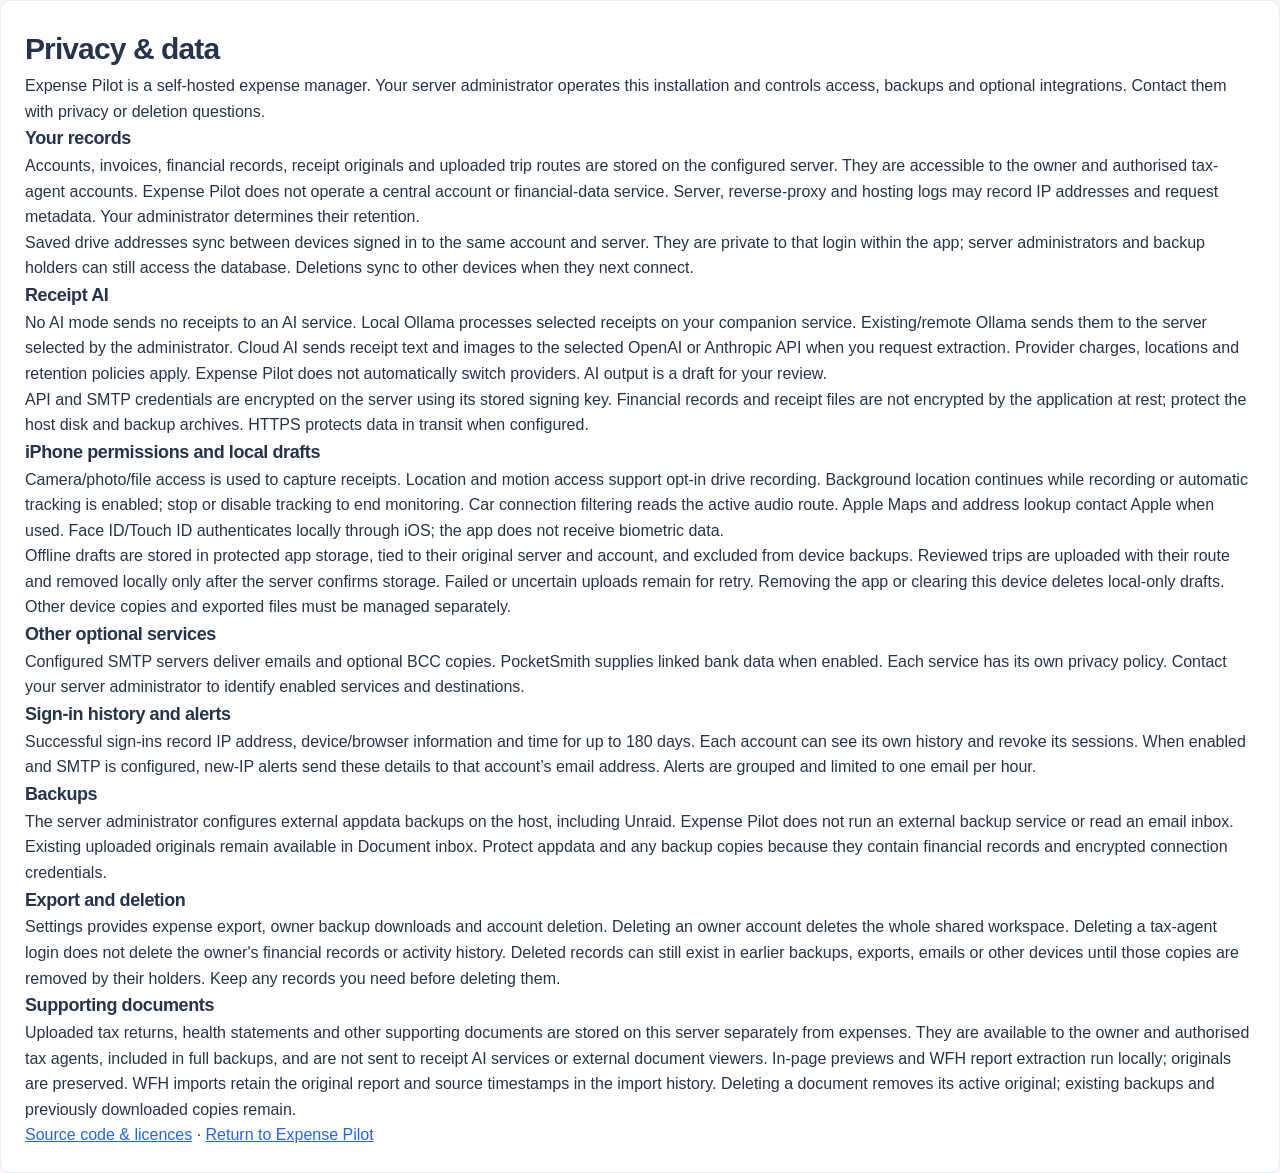
<file: server/static/privacy.html>
<!doctype html>
<html lang="en"><head><meta charset="utf-8"><meta name="viewport" content="width=device-width,initial-scale=1"><title>Privacy & data · Expense Pilot</title><link rel="stylesheet" href="/static/style.css"></head>
<body><main class="content"><article class="card"><h1>Privacy & data</h1><p>Expense Pilot is a self-hosted expense manager. Your server administrator operates this installation and controls access, backups and optional integrations. Contact them with privacy or deletion questions.</p>
<h2>Your records</h2><p>Accounts, invoices, financial records, receipt originals and uploaded trip routes are stored on the configured server. They are accessible to the owner and authorised tax-agent accounts. Expense Pilot does not operate a central account or financial-data service. Server, reverse-proxy and hosting logs may record IP addresses and request metadata. Your administrator determines their retention.</p>
<p>Saved drive addresses sync between devices signed in to the same account and server. They are private to that login within the app; server administrators and backup holders can still access the database. Deletions sync to other devices when they next connect.</p>
<h2>Receipt AI</h2><p>No AI mode sends no receipts to an AI service. Local Ollama processes selected receipts on your companion service. Existing/remote Ollama sends them to the server selected by the administrator. Cloud AI sends receipt text and images to the selected OpenAI or Anthropic API when you request extraction. Provider charges, locations and retention policies apply. Expense Pilot does not automatically switch providers. AI output is a draft for your review.</p><p>API and SMTP credentials are encrypted on the server using its stored signing key. Financial records and receipt files are not encrypted by the application at rest; protect the host disk and backup archives. HTTPS protects data in transit when configured.</p>
<h2>iPhone permissions and local drafts</h2><p>Camera/photo/file access is used to capture receipts. Location and motion access support opt-in drive recording. Background location continues while recording or automatic tracking is enabled; stop or disable tracking to end monitoring. Car connection filtering reads the active audio route. Apple Maps and address lookup contact Apple when used. Face ID/Touch ID authenticates locally through iOS; the app does not receive biometric data.</p><p>Offline drafts are stored in protected app storage, tied to their original server and account, and excluded from device backups. Reviewed trips are uploaded with their route and removed locally only after the server confirms storage. Failed or uncertain uploads remain for retry. Removing the app or clearing this device deletes local-only drafts. Other device copies and exported files must be managed separately.</p>
<h2>Other optional services</h2><p>Configured SMTP servers deliver emails and optional BCC copies. PocketSmith supplies linked bank data when enabled. Each service has its own privacy policy. Contact your server administrator to identify enabled services and destinations.</p>
<h2>Sign-in history and alerts</h2><p>Successful sign-ins record IP address, device/browser information and time for up to 180 days. Each account can see its own history and revoke its sessions. When enabled and SMTP is configured, new-IP alerts send these details to that account’s email address. Alerts are grouped and limited to one email per hour.</p><h2>Backups</h2><p>The server administrator configures external appdata backups on the host, including Unraid. Expense Pilot does not run an external backup service or read an email inbox. Existing uploaded originals remain available in Document inbox. Protect appdata and any backup copies because they contain financial records and encrypted connection credentials.</p><h2>Export and deletion</h2><p>Settings provides expense export, owner backup downloads and account deletion. Deleting an owner account deletes the whole shared workspace. Deleting a tax-agent login does not delete the owner's financial records or activity history. Deleted records can still exist in earlier backups, exports, emails or other devices until those copies are removed by their holders. Keep any records you need before deleting them.</p><h2>Supporting documents</h2><p>Uploaded tax returns, health statements and other supporting documents are stored on this server separately from expenses. They are available to the owner and authorised tax agents, included in full backups, and are not sent to receipt AI services or external document viewers. In-page previews and WFH report extraction run locally; originals are preserved. WFH imports retain the original report and source timestamps in the import history. Deleting a document removes its active original; existing backups and previously downloaded copies remain.</p><p><a href="/about">Source code & licences</a> · <a href="/">Return to Expense Pilot</a></p></article></main></body></html>
</file>
<file: static/style.css>
:root{--ink:#293b32;--muted:#758078;--green:#315943;--lime:#d9e8aa;--cream:#f7f8f2;--line:#e3e7df;--white:#fff;--orange:#a8743a}*{box-sizing:border-box}body{margin:0;background:var(--cream);color:var(--ink);font:14px/1.55 -apple-system,BlinkMacSystemFont,"Segoe UI",sans-serif}button,input,select,textarea{font:inherit}button,a,input,select{ -webkit-tap-highlight-color:transparent}button{cursor:pointer;border:0;border-radius:9px;background:var(--green);color:white;padding:11px 17px;font-weight:600}button:hover{filter:brightness(.95)}button:disabled{opacity:.5;cursor:wait}button.secondary{background:white;border:1px solid var(--line);color:var(--ink)}button.ghost{background:transparent;color:var(--muted);padding:7px 10px}button.danger{background:#f9ece7;color:#9c4c38}a{color:var(--green)}h1,h2,h3,p{margin:0}h1{font-size:32px;letter-spacing:-1px;font-weight:650}h2{font-size:19px;letter-spacing:-.4px}h3{font-size:15px}small,.muted{color:var(--muted)}.shell{display:grid;grid-template-columns:235px 1fr;min-height:100vh}.sidebar{background:#fff;border-right:1px solid var(--line);padding:30px 20px;display:flex;flex-direction:column;position:sticky;top:0;height:100vh}.brand{font-weight:750;font-size:20px;letter-spacing:-.8px;display:flex;align-items:center;gap:10px}.brandmark{background:var(--lime);width:34px;height:34px;border-radius:12px;display:grid;place-items:center;font-size:25px;letter-spacing:0;padding-right:0}.brand small{display:block;font-size:12px;letter-spacing:2px;text-transform:uppercase}.workspace{padding:16px 12px;background:var(--cream);border:1px solid var(--line);border-radius:10px;margin:32px 0 24px}.workspace small{display:block;font-size:13px}nav{display:grid;gap:5px}nav button{background:transparent;color:#6b766e;text-align:left;display:flex;gap:13px;align-items:center;font-weight:500;padding:12px}nav button.active{background:#eaf0e2;color:var(--green);font-weight:650}.nav-icon{font-size:18px;width:22px;text-align:center}.sidebar-bottom{margin-top:auto;padding-top:28px}.profile{display:flex;align-items:center;gap:10px;padding-top:18px;border-top:1px solid var(--line)}.avatar{width:34px;height:34px;background:#e5ebe0;border-radius:50%;display:grid;place-items:center;font-weight:600}.profile small{font-size:13px;display:block}.main{padding:30px 46px 48px;min-width:0;max-width:1600px;width:100%;margin:auto}.topline{display:flex;justify-content:space-between;align-items:center;color:var(--muted);font-size:14px;padding-bottom:30px}.pill{border-radius:6px;background:#eef2e8;color:#5d735e;padding:4px 8px;font-size:13px;white-space:nowrap}.pill.work{background:#e8eef9;color:#597099}.pill.business{background:#e6efe5;color:#4d7455}.pill.personal{background:#f0eee9;color:#8c8577}.pill.review{background:#faf0d9;color:#a1803f}.heading{display:flex;justify-content:space-between;align-items:center;gap:18px;margin-bottom:27px}.heading p{color:var(--muted);margin-top:5px}.actions{display:flex;gap:8px;align-items:center}.cards{display:grid;grid-template-columns:repeat(4,1fr);gap:17px;margin:24px 0}.card{background:white;border:1px solid var(--line);border-radius:13px;padding:23px}.card .label{color:#718072;font-size:14px;font-weight:600}.metric{font-size:29px;font-weight:620;letter-spacing:-.8px;margin:13px 0 9px}.card.feature{background:#eaf0db;border-color:#dfe7cc}.card small{font-size:13px}.section-grid{display:grid;grid-template-columns:1.6fr 1fr;gap:20px;margin:24px 0}.section-title{display:flex;align-items:center;justify-content:space-between;gap:12px;margin-bottom:24px}.barrow{display:grid;grid-template-columns:108px 1fr 80px;align-items:center;gap:12px;margin:21px 0;font-size:14px}.track{background:#f2f4ee;height:10px;border-radius:5px;overflow:hidden}.bar{height:10px;border-radius:5px;background:#aac294}.bar.alt{background:#abc0d7}.right{text-align:right}.review-box{background:#f5f6ef;border-radius:9px;padding:17px;margin:15px 0;display:flex;align-items:center;gap:14px}.bubble{background:#e4ebd2;border-radius:10px;width:42px;height:42px;display:grid;place-items:center;font-size:20px}.panel{border:1px solid var(--line);background:white;border-radius:13px;overflow:hidden}.panel-header{padding:21px 23px;display:flex;justify-content:space-between;gap:12px;align-items:center}.toolbar{display:flex;gap:10px;align-items:center;flex-wrap:wrap;margin:20px 0}.toolbar input{flex:1;min-width:200px}.toolbar select{width:auto}.table-wrap{overflow:auto}table{border-collapse:collapse;width:100%;text-align:left;white-space:nowrap}th{font-size:12px;text-transform:uppercase;letter-spacing:.8px;color:#889187;background:#fafbf7;font-weight:600}td,th{padding:15px 20px;border-bottom:1px solid #eff1ea}tr:last-child td{border-bottom:0}td{font-size:14px}td strong{font-size:15px}.merchant{display:flex;align-items:center;gap:11px}.merchant-icon{width:32px;height:32px;background:#f1f3ec;border-radius:9px;display:grid;place-items:center;color:#7b8874;font-size:16px}.empty{padding:48px 25px;text-align:center;color:var(--muted)}.empty h2{color:var(--ink);margin:12px 0 7px}.empty button{margin-top:19px}.footnote{color:#899184;font-size:13px;margin-top:18px}.grid2{display:grid;grid-template-columns:1fr 1fr;gap:16px}.grid3{display:grid;grid-template-columns:repeat(3,1fr);gap:16px}.span2{grid-column:1/-1}.field{display:flex;flex-direction:column;gap:6px;margin-bottom:15px}.field label{font-size:14px;font-weight:600}.field small{font-size:13px}input,select,textarea{width:100%;border:1px solid #dce2d7;background:#fff;color:var(--ink);padding:10px 12px;border-radius:8px;outline:none}input:focus,select:focus,textarea:focus{border-color:#8aa47b;box-shadow:0 0 0 3px #e7eedf}input[type=checkbox]{width:16px;height:16px;accent-color:var(--green)}.check{display:flex;gap:9px;align-items:center;margin:13px 0;font-size:14px}textarea{resize:vertical;min-height:80px}dialog{border:1px solid var(--line);border-radius:16px;padding:28px;width:min(720px,94vw);max-height:90vh;color:var(--ink)}dialog::backdrop{background:#16251b80;backdrop-filter:blur(3px)}.modal-title{display:flex;justify-content:space-between;align-items:center;margin-bottom:22px}.modal-footer{display:flex;justify-content:flex-end;gap:9px;margin-top:23px}.notice{padding:13px 16px;background:#f4f5ed;border:1px solid #e5e8da;border-radius:9px;font-size:14px;color:#68755d;margin-bottom:20px}.error{padding:12px;background:#faede7;border-radius:8px;color:#a0442e;margin:12px 0;font-size:14px}.drop{padding:20px;border:1px dashed #b9c8a9;border-radius:10px;background:#fafbf7;margin-bottom:18px}.drop p{margin:5px 0 12px;color:var(--muted);font-size:14px}.receipt-actions{display:flex;align-items:center;gap:12px;margin-top:12px}.trip{padding:22px}.trip .dates{color:var(--muted);margin:8px 0 15px;font-size:14px}.trip .trip-total{border-top:1px solid var(--line);padding-top:15px;margin-top:16px;display:flex;justify-content:space-between}.login{min-height:100vh;display:grid;grid-template-columns:1fr 1fr}.login-aside{background:#e8efda;padding:10vw 7vw;display:flex;flex-direction:column;justify-content:center}.login-aside h1{font-size:50px;line-height:1.12;margin:55px 0 24px;letter-spacing:-2px}.login-aside p{font-size:16px;max-width:400px;color:#758269}.login-main{display:flex;align-items:center;justify-content:center;padding:35px}.login-form{width:min(370px,100%)}.login-form h2{font-size:26px;margin-bottom:8px}.login-form>p{color:var(--muted);margin-bottom:28px}.login-form button{width:100%}.login-tag{margin-top:30px;font-size:13px;color:#99a18c}.bank-badge{width:40px;height:40px;background:#eef2e8;border-radius:9px;display:grid;place-items:center;font-weight:700;margin-bottom:18px}.bank-badge.CommBank{background:#fff0af}.bank-badge.Macquarie{background:#ede9e4}.bank-badge.American{background:#deedf7}#toast{position:fixed;bottom:25px;left:50%;transform:translateX(-50%);background:var(--ink);color:white;padding:12px 22px;border-radius:10px;box-shadow:0 8px 30px #17291f22;display:none;z-index:999;max-width:90vw}.hidden{display:none!important}.badge-dot{width:6px;height:6px;background:#7f9f61;display:inline-block;border-radius:50%;margin-right:6px}.wide{width:100%}.subtle-line{border:0;border-top:1px solid var(--line);margin:22px 0}.report-preview{max-width:700px}.amount-negative{color:#a66f4d}.status-line{padding:12px 0;color:var(--muted);font-size:14px}@media(max-width:1150px){.main{padding:28px}.shell{grid-template-columns:200px 1fr}.cards{grid-template-columns:1fr 1fr}.grid3{grid-template-columns:1fr 1fr}}@media(max-width:760px){.shell{display:block}.sidebar{height:auto;position:static;padding:17px}.workspace,.sidebar-bottom,.brand small{display:none}.sidebar nav{display:flex;overflow:auto;margin-top:15px;gap:4px}.sidebar nav button{white-space:nowrap;padding:9px;font-size:14px}.nav-icon{display:none}.main{padding:22px 17px}.topline{padding-bottom:20px}.heading{align-items:flex-start;flex-direction:column}.heading h1{font-size:28px}.cards{gap:10px}.card{padding:18px}.metric{font-size:26px}.section-grid,.grid2,.grid3{grid-template-columns:1fr}.login{display:block}.login-aside{padding:25px}.login-aside h1,.login-aside p,.login-tag{display:none}.login-main{padding-top:50px}.span2{grid-column:auto}.barrow{grid-template-columns:90px 1fr 72px}dialog{padding:20px}}
/* Billing workspace */
.sidebar{overflow-y:auto}.sidebar nav{flex:1}.sidebar-bottom{margin-top:20px}.sidebar nav button{padding:10px 14px}.button-link{display:inline-flex;align-items:center;justify-content:center;border-radius:9px;padding:11px 16px;text-decoration:none;font-weight:650;font-size:16px;border:1px solid #d9e1d3}.billing-dialog{max-width:1000px;width:calc(100vw - 40px)}.document-heading{display:flex;justify-content:space-between;gap:24px;align-items:flex-start}.document-heading h2{margin:16px 0 5px}.document-actions{flex-wrap:wrap;margin:22px 0;gap:10px}.document-meta{background:#f5f7f1;padding:10px 18px;border-radius:12px;margin-bottom:20px}.preserve-lines{white-space:pre-wrap;overflow-wrap:anywhere}.invoice-line{display:grid;grid-template-columns:minmax(190px,3fr) minmax(65px,.8fr) minmax(80px,1fr) minmax(65px,.8fr) minmax(90px,1fr) 34px;gap:10px;padding:14px 0;border-bottom:1px solid #e4e8df;align-items:start}.invoice-line textarea{min-height:76px}.invoice-line .field{margin-bottom:0}.invoice-line label{font-size:14px}.invoice-line .remove-line{margin-top:23px;padding:8px}.line-heading{display:flex;justify-content:space-between;gap:20px;align-items:center;margin-top:15px}.line-heading .field{min-width:200px}.line-summary{text-align:right;background:#eef4e4;padding:14px;border-radius:8px;font-weight:650}.billing-settings{margin-bottom:24px}.settings-options{display:flex;flex-wrap:wrap;gap:12px}.business-logo{display:block;max-width:200px;max-height:90px;margin:10px 0 20px}.sharing-control{border-top:1px solid #e4e8df;border-bottom:1px solid #e4e8df;padding:18px 0;margin:24px 0}.email-history{padding:13px 0;border-bottom:1px solid #e4e8df;overflow-wrap:anywhere}.email-history p{font-size:15px}.billing-draft{background:#edf0e9;color:#536452}.billing-paid,.billing-accepted{background:#dceccf;color:#325031}.billing-overdue,.billing-declined{background:#ffe3d8;color:#8c442e}.billing-unpaid,.billing-issued,.billing-part_paid{background:#f9edc7;color:#705a18}.billing-void{background:#e9e9e9;color:#666}.income-metrics{margin:24px 0}.document-heading .metric{font-size:32px}.invoice-line input,.invoice-line select{min-width:0;width:100%}.billing-dialog p,.billing-dialog td{overflow-wrap:anywhere}
@media(max-width:760px){.invoice-line{grid-template-columns:repeat(2,minmax(0,1fr));gap:10px;background:#f7f9f4;padding:15px;border-radius:10px;margin-bottom:14px}.invoice-line .line-description{grid-column:1/-1}.invoice-line .remove-line{margin-top:0;justify-self:end}.document-heading{flex-direction:column}.document-heading .right{text-align:left}.line-heading{display:block}.document-actions>*{flex-grow:1}.billing-dialog{width:calc(100vw - 20px);padding:18px}.settings-options{flex-direction:column}.sidebar nav{display:flex;flex-wrap:wrap}.sidebar nav button{padding:9px 11px}}
/* Expense Pilot 0.3 — a lighter blue accounting workspace. */
:root{--ink:#26334d;--muted:#748097;--green:#2563eb;--lime:#e7f0ff;--cream:#f5f7fb;--line:#e5eaf2;--orange:#b97435}
body{font-family:Inter,-apple-system,BlinkMacSystemFont,"Segoe UI",sans-serif;font-size:16px;line-height:1.6}
h1{font-size:30px;font-weight:650;letter-spacing:-.9px}h2{font-size:18px;font-weight:650}h3{font-weight:650}button{border-radius:7px;padding:10px 16px;transition:background .15s,box-shadow .15s}button:not(.ghost):focus-visible,a:focus-visible{outline:3px solid #99c1ff;outline-offset:3px}button.secondary{color:#42516b;border-color:#dce3ef}button:hover{filter:none;background:#1b51c7}button.secondary:hover,button.ghost:hover{background:#edf3ff;color:#2563eb}button.danger:hover{background:#f7ddd7}.shell{grid-template-columns:232px minmax(0,1fr)}.sidebar{padding:25px 16px;background:#fff;border-right:1px solid #e5eaf2}.brand{font-size:20px;letter-spacing:-.8px;color:#26334d;gap:9px;white-space:nowrap}.brandmark{width:39px;height:39px;object-fit:contain;background:transparent;border-radius:0;padding:0;flex-shrink:0}.brand small{font-size:10px;letter-spacing:1.6px;font-weight:500;color:#8995a9;margin-top:2px}.workspace{background:#f6f8fc;border:0;border-radius:8px;margin:26px 0 22px;padding:13px 12px;font-size:14px}.workspace small{margin-top:3px;color:#8b95a7}.sidebar nav{gap:4px}.sidebar nav button{color:#738098;padding:10px 12px;font-size:15px;font-weight:500;border-radius:7px}.sidebar nav button:hover{background:#f3f7ff;color:#2563eb}.sidebar nav button.active{color:#2563eb;background:#edf3ff;font-weight:650}.nav-icon{font-size:18px;font-weight:400;color:inherit}.sidebar-bottom .notice{background:#f6f9ff;color:#667994;border:0;font-size:13px}.profile{font-size:14px}.avatar{background:#e9f0ff;color:#2860c6}.main{padding:29px 38px 44px;margin:0 auto}.topline{padding-bottom:32px;color:#9aa3b4}.heading{margin-bottom:28px}.heading p{font-size:15px;margin-top:7px}.cards{gap:18px;margin:26px 0}.card,.panel{border:1px solid #e8ecf3;border-radius:10px;box-shadow:0 3px 12px #28457603}.card{padding:24px}.card.feature{background:#fff;border-color:#e8ecf3;position:relative;overflow:hidden}.card.feature:before{content:'';height:3px;background:#3f79f2;position:absolute;top:0;left:0;right:0}.card .label{color:#7f899c;font-weight:500;font-size:14px}.metric{font-size:30px;color:#2b3b59;font-weight:600;margin:15px 0 9px}.card.feature .metric{color:#2766dc}.card small{color:#8c96a8}.panel-header{padding:22px 24px;border-bottom:1px solid #edf0f6}.section-title{margin-bottom:18px}.section-grid{gap:20px}.track{background:#f0f4fb;height:9px}.bar{background:#5a91f6;height:9px}.bar.alt{background:#55c2b2}.review-box{background:#f6f9fe;border-radius:8px}.bubble{background:#eaf2ff;color:#5181d9}.pill{border-radius:5px;background:#edf2fa;color:#6c7b94}.pill.work{color:#446ec0;background:#eaf1fe}.pill.business{color:#258d7a;background:#e8f7f1}.pill.review{color:#b17a29;background:#fff4df}.badge-dot{background:#43b597}.notice{background:#f3f7fe;border-color:#e5edfc;color:#627393}.merchant-icon{background:#f0f4fb;color:#7291bc}.merchant strong{font-weight:600}td,th{padding:17px 22px;border-color:#eef1f6}th{background:#fafbfd;color:#909bb0;font-size:12px;font-weight:600}td{font-size:14px}tr:hover td{background:#fbfcff}.footnote{color:#8c96a8}input,select,textarea{border-color:#dfe5ee;border-radius:6px}input:focus,select:focus,textarea:focus{border-color:#85aef9;box-shadow:0 0 0 3px #edf3ff}dialog{border-color:#e6ebf3;border-radius:12px;padding:28px;box-shadow:0 22px 90px #102e512e}dialog::backdrop{background:#192b4b70;backdrop-filter:blur(2px)}.drop{background:#f8faff;border:1px dashed #b2c8ed}.login-aside{background:#edf3ff}.login-aside h1{color:#253f70}.login-aside p{color:#7487a9}.login-tag{color:#8a9dbb}.document-meta{background:#f6f8fc}.line-summary{background:#edf4ff;color:#285ab0}.invoice-line{border-color:#e5eaf2}.button-link{border-color:#dfe7f4}.billing-paid,.billing-accepted{background:#e5f5ee;color:#267e65}.billing-overdue{background:#fff0eb;color:#bd6550}.billing-unpaid,.billing-issued,.billing-part_paid{background:#fff5dd;color:#a18135}
.capture-banner{display:flex;align-items:center;gap:22px;background:#edf4ff;border:1px solid #e0ebfc;border-radius:10px;padding:25px 28px;margin-bottom:28px}.capture-banner p{font-size:15px;color:#7a8da9;max-width:600px;margin-top:5px}.capture-banner button{margin-left:auto;white-space:nowrap}.capture-symbol{display:inline-grid;place-items:center;width:58px;height:58px;border-radius:16px;color:#3e79e9;background:white;font-size:30px;flex-shrink:0}.inbox-tabs{display:flex;gap:25px;border-bottom:1px solid #dee5f0;margin-bottom:22px}.inbox-tabs button{color:#7e8ba2;background:none;border-radius:0;padding:12px 2px;border-bottom:2px solid transparent}.inbox-tabs button.selected{color:#2866db;border-bottom-color:#2866db}.inbox-tabs span{font-size:13px;padding:3px 7px;border-radius:5px;background:#eaf0fa;margin-left:7px}.receipt-grid{display:grid;grid-template-columns:repeat(3,minmax(0,1fr));gap:20px;padding:24px}.receipt-grid:empty{display:none}.receipt-card{border:1px solid #e4eaf4;border-radius:9px;overflow:hidden;background:#fff}.receipt-paper{background:#f3f6fb;height:145px;display:flex;align-items:center;justify-content:center;padding:12px;color:#b2c1d9;font-size:32px;letter-spacing:2px}.receipt-paper img{max-height:100%;max-width:100%;object-fit:contain;box-shadow:0 3px 10px #1e345317}.receipt-card-body{padding:19px}.receipt-card h3{margin:12px 0 5px;overflow-wrap:anywhere}.receipt-card p{font-size:14px;color:#7b879c}.receipt-card small{font-size:12px;display:block;margin:6px 0 18px;overflow-wrap:anywhere}.receipt-card button{font-size:14px}.empty-receipt{font-size:44px;color:#8fabda;margin-bottom:16px}.capture-drop{border:1px dashed #a9c1eb;border-radius:10px;background:#f8faff;padding:28px 20px;text-align:center}.capture-drop h2{margin:15px 0 5px}.capture-drop p{font-size:14px;color:#8a98b0;margin-bottom:22px}.upload-label{display:inline-block;background:#2563eb;color:#fff;border-radius:6px;padding:10px 16px;cursor:pointer;font-weight:600;font-size:14px;margin:4px}.upload-label.secondary{background:white;color:#49678d;border:1px solid #dce5f3}.upload-progress{font-size:14px;padding:10px 0;border-bottom:1px solid #edf0f6;overflow-wrap:anywhere}.receipt-review-layout{display:grid;grid-template-columns:200px 1fr;gap:24px}.receipt-preview img{width:100%;max-height:380px;object-fit:contain;background:#f4f6fa;border-radius:6px;margin-bottom:12px}.receipt-preview .button-link{font-size:14px;width:100%}.receipt-preview .footnote{margin:10px 0 18px;overflow-wrap:anywhere}.pdf-placeholder{padding:55px 20px;text-align:center;background:#f2f5fb;color:#8d9fba;font-size:26px;margin-bottom:12px}.match-box{padding:15px;background:#f1f7ff;border-radius:7px;margin-bottom:17px}.match-box p{font-size:14px;color:#7d8da6;margin:5px 0 10px}.match-box button{display:block;font-size:13px;margin:5px 0}.monthly-chart{height:155px;display:flex;gap:18px;align-items:flex-end;padding:8px 0 0}.month-col{flex:1;text-align:center;min-width:0}.month-col .chart-bar{background:#6495f0;border-radius:5px 5px 0 0;min-height:2px;max-width:40px;margin:auto}.month-col small{display:block;margin-top:9px;font-size:12px}.month-col .month-amount{font-size:11px;color:#8392ab;white-space:nowrap;margin-bottom:4px}.chart-caption{display:flex;align-items:center;gap:8px;color:#8995aa;font-size:13px;margin-top:25px}.chart-caption i{width:8px;height:8px;border-radius:50%;background:#6495f0}
@media(min-width:1100px){dialog:has(.receipt-review-layout){width:900px}}
@media(max-width:1150px){.main{padding:26px}.receipt-grid{grid-template-columns:repeat(2,minmax(0,1fr))}.capture-banner{flex-wrap:wrap}.capture-banner button{margin-left:80px}}
@media(max-width:760px){.shell{display:block}.sidebar{padding:16px}.sidebar nav{display:flex;flex-wrap:nowrap;overflow:auto;gap:5px;padding-bottom:4px}.sidebar nav button{white-space:nowrap;padding:9px 12px;flex-shrink:0;font-size:14px}.sidebar-bottom{display:none}.brandmark{width:34px;height:34px}.main{padding:23px 16px}.topline{padding-bottom:21px}.heading{gap:14px}.heading .actions{flex-wrap:wrap;width:100%}.heading h1{font-size:27px}.heading p{font-size:14px}.cards{gap:10px}.card{padding:18px}.metric{font-size:25px}.capture-banner{padding:20px;gap:14px}.capture-banner>div:nth-child(2){flex:1;min-width:170px}.capture-banner button{margin-left:0;width:100%}.capture-banner h2{font-size:16px}.receipt-grid{grid-template-columns:1fr;padding:16px;gap:16px}.receipt-card{display:grid;grid-template-columns:95px minmax(0,1fr)}.receipt-paper{height:100%;padding:10px}.receipt-card-body{padding:15px}.receipt-review-layout{grid-template-columns:1fr}.receipt-preview img{max-height:180px}.receipt-preview{display:flex;flex-wrap:wrap;gap:10px}.receipt-preview .button-link{width:auto}.receipt-preview .footnote{width:100%;margin:0}.receipt-preview .wide{width:auto}.capture-drop{padding:22px 12px}.invoice-line{background:#f7f9fd}.monthly-chart{gap:9px}.month-col .month-amount{font-size:10px}.document-heading .metric{font-size:28px}.modal-footer{flex-wrap:wrap}.modal-footer button{flex:1}.actions button{font-size:14px}}

/* Receipt viewer and financial planning */
#receipt-viewer{width:min(1000px,calc(100vw - 28px));max-width:1000px;max-height:94vh;padding:22px}.modal-title{display:flex;align-items:center;justify-content:space-between;gap:16px}.modal-title h2{overflow-wrap:anywhere}.preview-toolbar{display:flex;align-items:center;gap:10px;flex-wrap:wrap;margin:18px 0}.preview-toolbar .button-link{margin-left:auto;font-size:14px}#preview-stage{background:#e9eef6;border-radius:8px;overflow:auto;max-height:70vh;padding:16px;text-align:center}#receipt-full-image{display:block;width:auto;max-width:100%;height:auto;margin:auto;box-shadow:0 3px 15px #172d5020}#preview-stage.zoomed #receipt-full-image{max-width:none;width:1600px}.tax-breakdown>p{display:flex;justify-content:space-between;gap:20px;padding:12px 0;border-bottom:1px solid var(--line)}.tax-breakdown{font-size:15px}.tax-breakdown strong{white-space:nowrap}.permission-select{min-width:145px}.tax-assumptions .notice{margin-bottom:20px}@media(max-width:760px){#receipt-viewer{padding:15px}#preview-stage{padding:6px}.preview-toolbar{gap:7px}.preview-toolbar button{padding:8px 10px}.preview-toolbar .button-link{margin-left:0}.tax-breakdown>p{gap:10px}}

.currency-review{background:#f3f7fe;border:1px solid #e0e9f8;border-radius:8px;padding:14px;margin-bottom:20px}.currency-review>p:first-child{font-size:14px;color:#526888}.currency-controls{display:flex;align-items:end;gap:8px;flex-wrap:wrap;margin:12px 0}.currency-controls .field{width:115px;margin:0}.currency-controls input{text-transform:uppercase}.currency-controls button{font-size:13px;padding:10px}.currency-review .footnote{margin:0}.receipt-thumbnail-fallback{font-size:24px}
</file>
